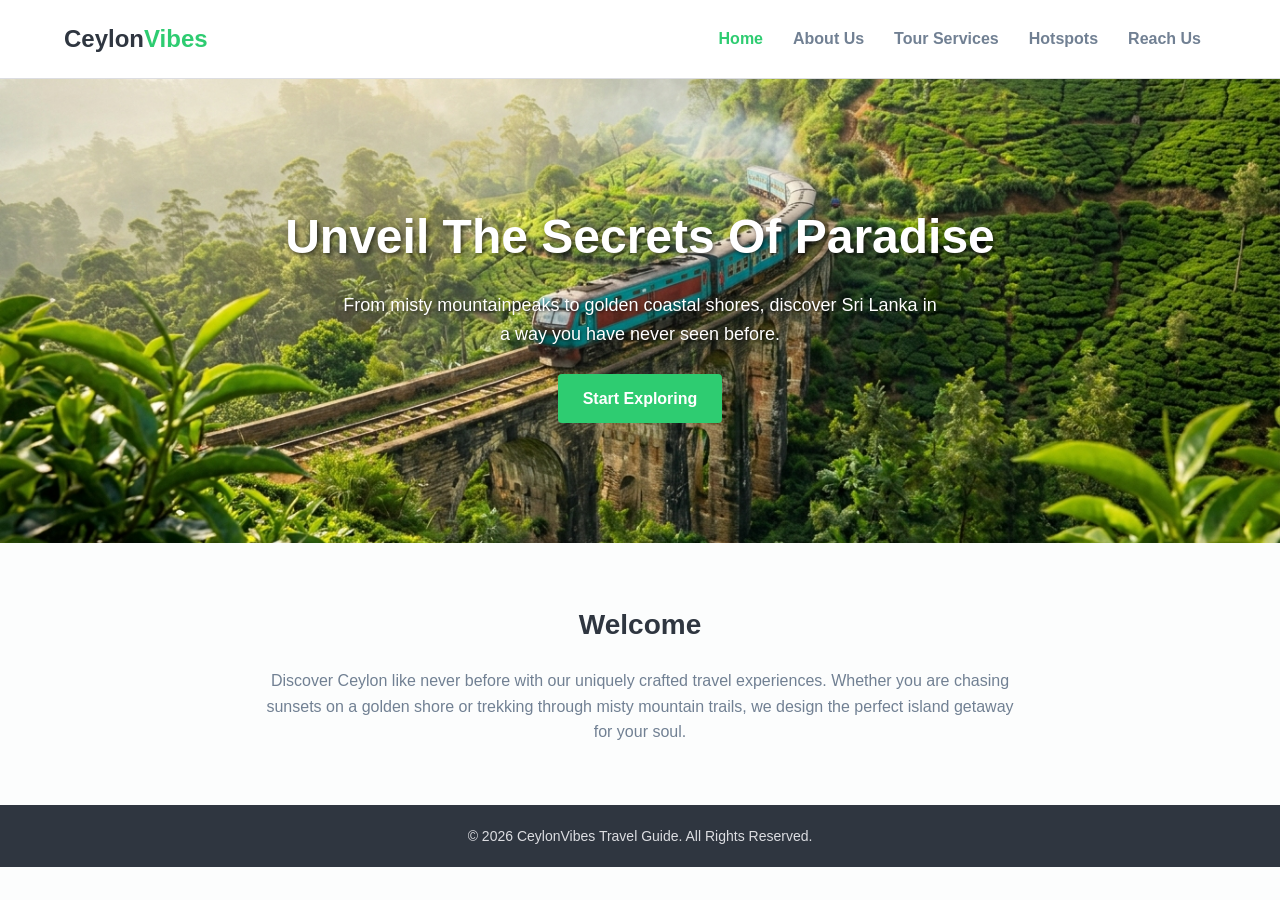
<file: index.html>
<!DOCTYPE html>
<head>
    <meta charset="utf-8">
    <meta name="viewport" content="width=device-width, initial-scale=1.0">
    <title>CeyloneVibes | Gateway to Paradise</title>
    <link rel="stylesheet" type="text/css" href="css/index.css">
</head>
<body>
    
    <!-- Main site navigation -->
    <header class="cv-global-header">
        <button id="menu-toggle" class="cv-hamburger-btn">☰</button>
        <div class="cv-brand-identity">
            <h2>Ceylon<span>Vibes</span></h2>
        </div>
        <nav class="cv-navigation-bar">
            <ul class="cv-nav-menu">
                <li><a href="index.html" class="cv-menu-link active-page">Home</a></li>
                <li><a href="about.html" class="cv-menu-link">About Us</a></li>
                <li><a href="services.html" class="cv-menu-link">Tour Services</a></li>
                <li><a href="destinations.html" class="cv-menu-link">Hotspots</a></li>
                <li><a href="contact.html" class="cv-menu-link">Reach Us</a></li>
            </ul>
        </nav>    
    </header>

    <div id="nav-links" class="cv-sidebar-menu">
        <div class="sidebar-header">
            <h3>MENU</h3>
            <button id="menu-close" class="close-btn">×</button>
        </div>
        <ul>
            <li><a href="index.html" class="active-sidebar">Home</a></li>
            <li><a href="about.html">About Us</a></li>
            <li><a href="services.html">Tour Services</a></li>
            <li><a href="destinations.html">Hotspots</a></li>
            <li><a href="contact.html">Reach Us</a></li>
        </ul>
    </div>

    <div id="menu-overlay" class="cv-menu-overlay"></div>

    <!-- Main hero section with background photo -->
    <section class="cv-travel-showcase">
        <div class="cv-travel-inside">
            <h1>Unveil The Secrets Of Paradise</h1>
            <p>From misty mountainpeaks to golden coastal shores, discover Sri Lanka in a way you have never seen before.</p>
            <a href="destinations.html" class="cv-travel-btn">Start Exploring</a>
        </div>
    </section>

    <!-- Welcome message and intro copywritting-->
    <main class="cv-homepage-main-content">
        <div class="cv-intro-container">
            <h3>Welcome</h3>
            <p>Discover Ceylon like never before with our uniquely crafted travel experiences. Whether you are chasing sunsets on a golden shore or trekking through misty mountain trails, we design the perfect island getaway for your soul.</p>
        </div>
    </main>

    <!-- footer -->
    <footer class="cv-main-footer">
        <p>&copy; 2026 CeylonVibes Travel Guide. All Rights Reserved.</p>
    </footer>
    
    <script src="./JS/script.js"></script>

</body>
</html>
</file>
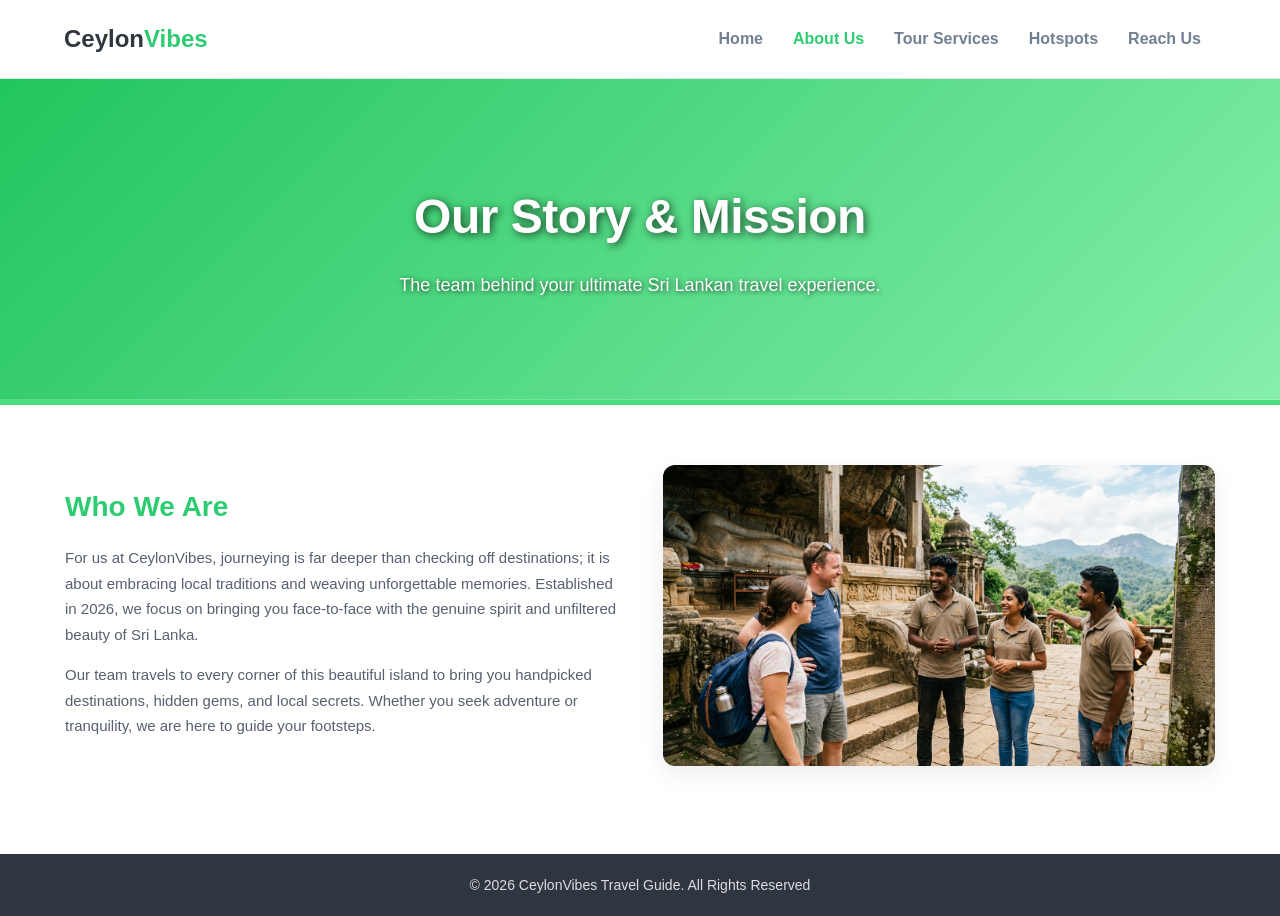
<file: about.html>
<!DOCTYPE html>
<head>
    <meta charset="utf-8">
    <meta name="viewport" content="width=device-width, initial-scale=1.0">
    <title>About Our Journey | CeyloneVibes</title>
    <link rel="stylesheet" type="text/css" href="css/about.css">
</head>
<body>

    <header class="cv-global-header">
        <button id="menu-toggle" class="cv-hamburger-btn">☰</button>

        <div class="cv-brand-identity">
            <h2>Ceylon<span>Vibes</span></h2>
        </div>
        <nav class="cv-navigation-bar">
            <ul class="cv-nav-menu">
                <li><a href="index.html" class="cv-menu-link">Home</a></li>
                <li><a href="about.html" class="cv-menu-link active-page">About Us</a></li>
                <li><a href="services.html" class="cv-menu-link">Tour Services</a></li>
                <li><a href="destinations.html" class="cv-menu-link">Hotspots</a></li>
                <li><a href="contact.html" class="cv-menu-link">Reach Us</a></li>
            </ul>
        </nav>
    </header>

    <div id="nav-links" class="cv-sidebar-menu">
        <div class="sidebar-header">
            <h3>MENU</h3>
            <button id="menu-close" class="close-btn">×</button>
        </div>
        <ul>
            <li><a href="index.html">Home</a></li>
            <li><a href="about.html" class="active-sidebar">About Us</a></li>
            <li><a href="services.html">Tour Services</a></li>
            <li><a href="destinations.html">Hotspots</a></li>
            <li><a href="contact.html">Reach Us</a></li>
        </ul>
    </div>

    <div id="menu-overlay" class="cv-menu-overlay"></div>

   <section class="cv-storyline-header" >
        <div class="cv-storyline-text">
            <h1>Our Story & Mission</h1>
            <p>The team behind your ultimate Sri Lankan travel experience.</p>

        </div>
    </section>

    <main class="cv-about-content-hub">
        <div class="cv-about-split-container">
            <div class="cv-about-info-block">
                <h3>Who We Are</h3>
                <p>For us at CeylonVibes, journeying is far deeper than checking off destinations; it is about embracing local traditions and weaving unforgettable memories. Established in 2026, we focus on bringing you face-to-face with the genuine spirit and unfiltered beauty of Sri Lanka.</p>
                <p>Our team travels to every corner of this beautiful island to bring you handpicked destinations, hidden gems, and local secrets. Whether you seek adventure or tranquility, we are here to guide your footsteps.</p>
            </div>
            
            <div class="cv-about-visual-block">
                <img src="Images/about-us.jpg" alt="Exploring Sri Lanka with CeyloneVibes">
            </div>
        </div>
    </main>

    <footer class="cv-main-footer">
        <p>&copy; 2026 CeylonVibes Travel Guide. All Rights Reserved</p>
    </footer>

    <script src="./JS/script.js"></script>

</body>
</html>
</file>
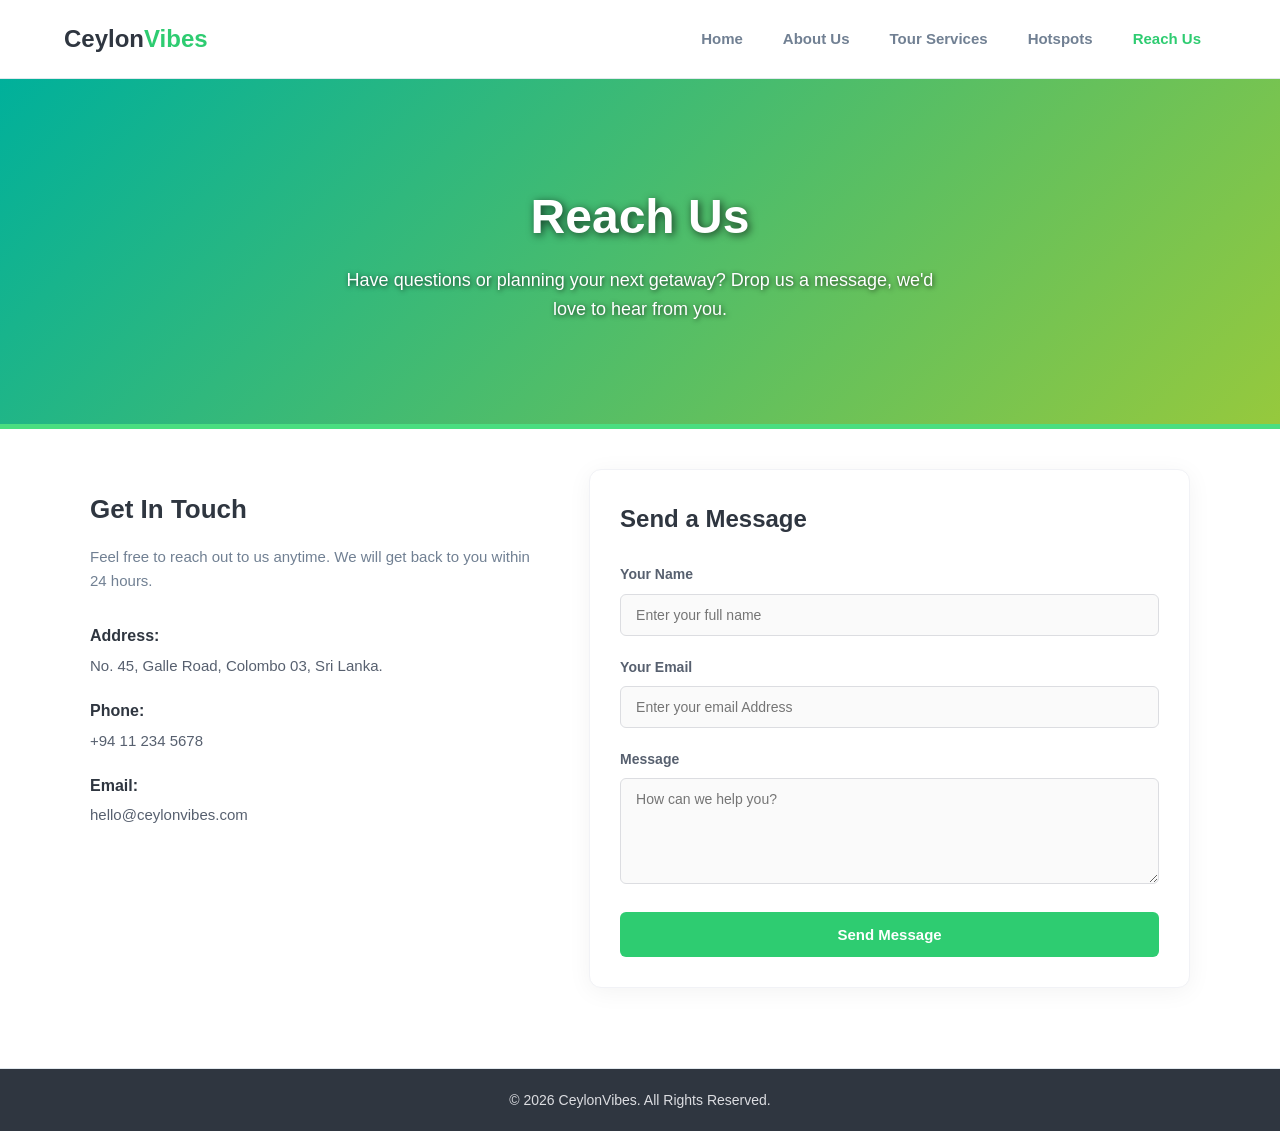
<file: contact.html>
<!DOCTYPE html>
<head>
    <meta charset="UTF-8">
    <meta name="viewport" content="width=device-width, initial-scale=1.0">
    <title>Reach Us | CeyloneVibes</title>
    <link rel="stylesheet" href="css/contact.css">
</head>
<body>

    <header class="cv-global-header">
        <button id="menu-toggle" class="cv-hamburger-btn">☰</button>

        <div class="cv-brand-identity">
            <h2>Ceylon<span>Vibes</span></h2>
        </div>
        <nav class="cv-navigation-bar">
            <ul class="cv-nav-menu">
                <li><a href="index.html" class="cv-menu-link">Home</a></li>
                <li><a href="about.html" class="cv-menu-link">About Us</a></li>
                <li><a href="services.html" class="cv-menu-link">Tour Services</a></li>
                <li><a href="destinations.html" class="cv-menu-link">Hotspots</a></li>                
                <li><a href="contact.html" class="cv-menu-link active-page">Reach Us</a></li>
            </ul>
        </nav>
    </header>

    <div class="cv-sidebar-menu">
        <div class="sidebar-header">
            <h3>MENU</h3>
            <button class="close-btn">×</button>
        </div>
        <ul>
            <li><a href="index.html">Home</a></li>
            <li><a href="about.html">About Us</a></li>
            <li><a href="services.html">Tour Services</a></li>
            <li><a href="destinations.html">Hotspots</a></li>
            <li><a href="contact.html" class="active-sidebar">Reach Us</a></li>
        </ul>
    </div>

    <div class="cv-menu-overlay"></div>

    <section class="cv-contact-hero">
        <div class="cv-contact-hero-txt">
            <h1>Reach Us</h1>
            <p>Have questions or planning your next getaway? Drop us a message, we'd love to hear from you.</p>
        </div>
    </section>

    <main class="cv-contact-hub">
        <div class="cv-contact-container">

            <div class="cv-contact-info">
                <h2>Get In Touch</h2>
                <p>Feel free to reach out to us anytime. We will get back to you within 24 hours.</p>

                <div class="cv-info-details">
                    <div class="cv-info-item">
                        <strong>Address:</strong>
                        <p>No. 45, Galle Road, Colombo 03, Sri Lanka.</p>
                    </div>
                    <div class="cv-info-item">
                        <strong>Phone:</strong>
                        <p>+94 11 234 5678</p>
                    </div>
                    <div class="cv-info-item">
                        <strong>Email:</strong>
                        <p>hello@ceylonvibes.com</p>
                    </div>
                </div>
            </div>

            <div class="cv-contact-form-wrapper">
                <h2>Send a Message</h2>
                <form action="#" class="cv-content-form">
                    <div class="cv-form-group">
                        <label for="name">Your Name</label>
                        <input type="text" id="name" placeholder="Enter your full name" required>
                    </div>

                    <div class="cv-form-group">
                        <label for="email">Your Email</label>
                        <input type="email" id="email" placeholder="Enter your email Address" required>
                    </div>

                    <div class="cv-form-group">
                        <label for="message">Message</label>
                        <textarea id="message" rows="5" placeholder="How can we help you?" required></textarea>
                    </div>

                    <button type="submit" class="cv-submit-btn">Send Message</button>
                </form>
            </div>
        </div>
    </main>

    <footer class="cv-main-footer">
        <p>&copy; 2026 CeylonVibes. All Rights Reserved.</p>
    </footer>

    <script src="./JS/script.js"></script>

</body>
</html>
</file>
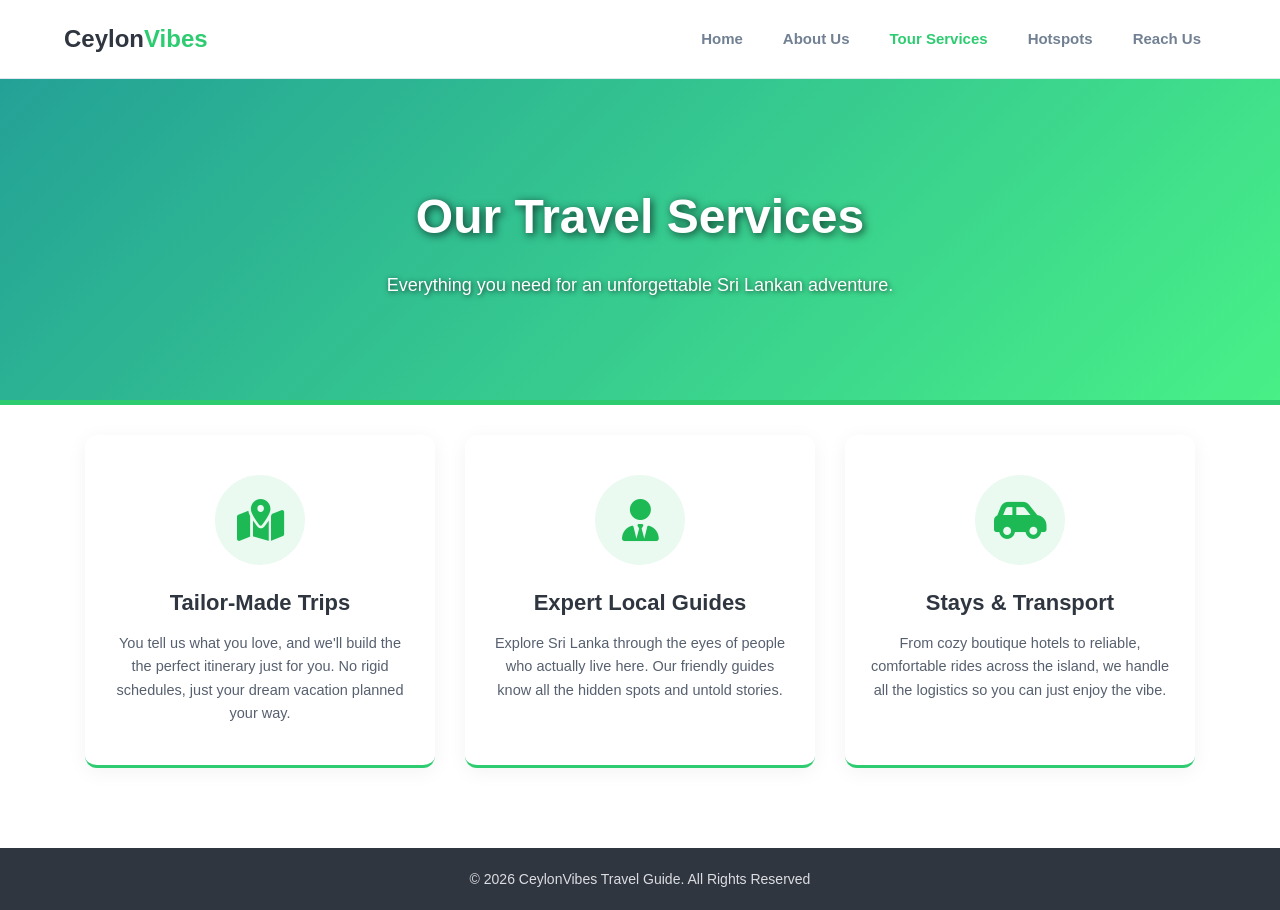
<file: services.html>
<!DOCTYPE html>
<head>
    <meta charset="UTF-8">
    <meta name="viewport" content="width=device-width, initial-scale=1.0">
    <title>Our Services | CeyloneVibes</title>
  <link rel="stylesheet" href="https://cdnjs.cloudflare.com/ajax/libs/font-awesome/6.5.2/css/all.min.css">
  <link rel="stylesheet" href="css/services.css">
</head>
<body>

     <!-- Main site navigation -->
    <header class="cv-global-header">
        <button id="menu-toggle" class="cv-hamburger-btn">☰</button>
        
        <div class="cv-brand-identity">
            <h2>Ceylon<span>Vibes</span></h2>
        </div>
        <nav class="cv-navigation-bar">
            <ul class="cv-nav-menu">
                <li><a href="index.html" class="cv-menu-link">Home</a></li>
                <li><a href="about.html" class="cv-menu-link">About Us</a></li>
                <li><a href="services.html" class="cv-menu-link active-page">Tour Services</a></li>
                <li><a href="destinations.html" class="cv-menu-link">Hotspots</a></li>
                <li><a href="contact.html" class="cv-menu-link">Reach Us</a></li>
            </ul>
        </nav>    
    </header>

    <div class="cv-sidebar-menu">
        <div class="sidebar-header">
            <h3>MENU</h3>
            <button class="close-btn">×</button>
        </div>
        <ul>
            <li><a href="index.html">Home</a></li>
            <li><a href="about.html">About Us</a></li>
            <li><a href="services.html" class="active-sidebar">Tour Services</a></li>
            <li><a href="destinations.html">Hotspots</a></li>
            <li><a href="contact.html">Reach Us</a></li>
        </ul>
    </div>

    <div class="cv-menu-overlay"></div>
    <!-- Services Hero Banner -->
    <section class="cv-service-hero">
        <div class="cv-service-hero-txt">
            <h1>Our Travel Services</h1>
            <p>Everything you need for an unforgettable Sri Lankan adventure.</p>
        </div>
    </section> 

    <!-- Main Services Area -->
    <main class="cv-service-hub">
        <div class="cv-service-grid">

            <!-- Card 1 -->
            <div class="cv-service-card">
                <div class="cv-icon-box">
                    <i class="fa-solid fa-map-location-dot"></i>
                </div>    
                <h3>Tailor-Made Trips</h3>
                <p>You tell us what you love, and we'll build the the perfect itinerary just for you. No rigid schedules, just your dream vacation planned your way.</p>
            </div>
            
            <!-- Card 2 -->
            <div class="cv-service-card">
                <div class="cv-icon-box">
                     <i class="fa-solid fa-user-tie"></i>
                </div>
                <h3>Expert Local Guides</h3>
                <p>Explore Sri Lanka through the eyes of people who actually live here. Our friendly guides know all the hidden spots and untold stories.</p>
            </div>

            <!-- Card 3 -->
            <div class="cv-service-card">
                <div class="cv-icon-box">
                    <i class="fa-solid fa-car-side"></i>
                </div>
                <h3>Stays & Transport</h3>
                <p>From cozy boutique hotels to reliable, comfortable rides across the island, we handle all the logistics so you can just enjoy the vibe.</p>
            </div>

        </div>   
    </main>

    <!-- footer -->
    <footer class="cv-main-footer">
        <p>&copy; 2026 CeylonVibes Travel Guide. All Rights Reserved</p>
    </footer>

    <script src="./JS/script.js"></script>

</body>
</html>
</file>
<file: css/index.css>
/* Base settings */
* {
    margin: 0;
    padding: 0;
    box-sizing: border-box;
    font-family: 'Segoe UI', 'Segoe UI', Tahoma, Geneva, Verdana, sans-serif;
}

body {
    background-color: #fcfdfd;
    color: #2f3640;
    line-height: 1.6;
}

/* Header and navigation bar */
.cv-global-header {
    display: flex;
    justify-content: space-between;
    align-items: center;
    padding: 20px 5%;
    background-color: #ffffff;
    border-bottom: 1px solid #dcdde1;
}

.cv-brand-identity h2 {
    color: #2f3640;
}

.cv-brand-identity h2 span {
    color: #2ecc71; 
}

.cv-nav-menu {
    display: flex;
    list-style: none;
}

.cv-menu-link {
    text-decoration: none;
    color: #718093;
    padding: 10px 15px;
    font-weight: bold;
}

.cv-menu-link:hover, .active-page {
    color: #2ecc71;
}

/* Hero cover */
.cv-travel-showcase {
    background-image: url('https://omalya19.github.io/CeylonVibes/Images/ella.jpg');
    background-size: cover;          
    background-position: center;      
    background-repeat: no-repeat;     
    color: #ffffff;
    text-align: center;               
    padding: 120px 20px; 
    overflow-clip-margin: content-box;
    overflow: clip;             
}

.cv-travel-inside h1 {
    font-size: 48px;
    margin-bottom: 15px;
    text-shadow: 2px 2px 4px rgba(0,0,0,0.6); 
}

.cv-travel-inside p {
    font-size: 18px;
    color: #ffffff;
    max-width: 600px;
    margin: 0 auto 25px auto; 
    text-shadow: 1px 1px 3px rgba(0,0,0,0.6); 
}

.cv-travel-btn {
    display: inline-block;
    text-decoration: none;
    background-color: #2ecc71;
    color: #ffffff;
    padding: 12px 25px;
    border-radius: 4px;
    font-weight: bold;
}

/* Central body content */
.cv-homepage-main-content {
    padding: 60px 20px;
    text-align: center;
}

.cv-intro-container h3 {
    font-size: 28px;
    margin-bottom: 20px;
}

.cv-intro-container p {
    font-size: 16px;
    line-height: 1.6;
    color: #718093;
    max-width: 750px;
    margin: 0 auto;
}

/* Footer */
.cv-main-footer {
    background-color: #2f3640;
    color: #dcdde1;
    text-align: center;
    padding: 20px;
    font-size: 14px;
}

/* Mobile View */
.cv-hamburger-btn, .cv-sidebar-menu, .cv-menu-overlay {
    display: none;
}

@media (max-width: 768px) {
    .cv-nav-menu {
        display: none !important;
    }

    .cv-global-header {
        position: relative;
        justify-content: center;
        padding: 15px 20px;
    }

    .cv-hamburger-btn {
        display: block;
        font-size: 26px;
        background: none;
        border: none;
        color: #2f3640;
        cursor: pointer;
        position: absolute;
        left: 20px;
        top: 50%;
        transform: translateY(-50%);
    }

    .cv-sidebar-menu {
        display: block;
        position: fixed;
        top: 0;
        left: -280px; 
        width: 280px;
        height: 100%;
        background-color: #ffffff; /* Clean White */
        z-index: 99999;
        transition: left 0.3s ease-in-out;
        box-shadow: 2px 0 10px rgba(0,0,0,0.1);
        overflow-y: auto;
    }

    .cv-sidebar-menu.active {
        left: 0;
    }

    .sidebar-header {
        display: flex;
        justify-content: space-between;
        align-items: center;
        padding: 20px;
        border-bottom: 1px solid #dcdde1;
        background-color: #ffffff;
    }

    .sidebar-header h3 {
        margin: 0;
        font-size: 16px;
        font-weight: bold;
        color: #2f3640;
        letter-spacing: 1px;
    }

    .close-btn {
        font-size: 28px;
        background: none;
        border: none;
        color: #718093;
        cursor: pointer;
        line-height: 1;
    }

    .cv-sidebar-menu ul {
        list-style: none;
        padding: 0;
        margin: 0;
    }

    .cv-sidebar-menu ul li {
        border-bottom: 1px solid #f5f6fa;
    }

    .cv-sidebar-menu ul li a {
        display: block;
        padding: 16px 20px;
        color: #718093; 
        text-decoration: none;
        font-size: 14px;
        font-weight: bold;
        letter-spacing: 0.5px;
        transition: all 0.2s ease;
    }

    .cv-sidebar-menu ul li a:hover, .active-sidebar {
        background-color: #f5f6fa;
        color: #2ecc71 !important; /* CeylonVibes Green */
        border-left: 4px solid #2ecc71; 
        padding-left: 16px;
    }

    .cv-menu-overlay {
        position: fixed;
        top: 0;
        left: 0;
        width: 100%;
        height: 100%;
        background-color: rgba(0, 0, 0, 0.3);
        z-index: 99998;
        display: none;
    }

    .cv-menu-overlay.active {
        display: block;
    }
}
</file>
<file: css/about.css>
/* Base settings & Global Reset */
* {
    margin: 0;
    padding: 0;
    box-sizing: border-box;
    font-family: 'Segoe UI', Tahoma, Geneva, Verdana, sans-serif;
}

body {
    background-color: #fcfdfd;
    color: #2f3640;
    line-height: 1.6;
}

/* Header and Navigation Bar */
.cv-global-header {
    display: flex;
    justify-content: space-between;
    align-items: center;
    padding: 20px 5%;
    background-color: #ffffff;
    border-bottom: 1px solid #e1e8ed;
    width: 100%;
}

.cv-brand-identity h2 {
    color: #2f3640;
    font-size: 24px;
}

.cv-brand-identity h2 span {
    color: #2ecc71; 
}

.cv-navigation-bar {
    display: block;
}

.cv-nav-menu {
    display: flex;
    list-style: none;
}

.cv-menu-link {
    text-decoration: none;
    color: #718093;
    padding: 10px 15px;
    font-weight: bold;
}

.cv-menu-link:hover, .active-page {
    color: #2ecc71;
}

/* About Page Title Section */
.cv-storyline-header {
    background-image: linear-gradient(135deg, #22c55e, #86efac); 
    background-size: cover;
    border-bottom: 5px solid #4ade80;
    background-position: center;
    background-repeat: no-repeat;
    color: #ffffff;
    text-align: center;
    padding: 100px 20px; 
    width: 100%;
    clear: both;
}

.cv-storyline-text h1 {
    font-size: 48px;
    margin-bottom: 15px;
    font-weight: 700;
    color: #ffffff !important;
    letter-spacing: -0.5px;
    text-shadow: 2px 2px 8px rgba(0, 0, 0, 0.7); 
}

.cv-storyline-text p {
    font-size: 18px;
    color: #ffffff !important;
    max-width: 650px;
    margin: 0 auto;
    text-shadow: 1px 1px 5px rgba(0, 0, 0, 0.7);
}

/* Main Content Hub */
.cv-about-content-hub {
    padding: 60px 20px 80px 20px;
    background-color: #ffffff;
    clear: both;
}

.cv-about-split-container {
    max-width: 1150px;
    margin: 0 auto;
    display: flex;
    align-items: center;
    gap: 45px;
    flex-wrap: wrap;
}

.cv-about-info-block {
    flex: 1;
    min-width: 300px;
}

.cv-about-info-block h3 {
    color: #2ecc71; 
    font-size: 28px;
    margin-bottom: 15px;
}

.cv-about-info-block p {
    color: #57606f;
    line-height: 1.7;
    margin-bottom: 15px;
    font-size: 15px;
}

.cv-about-visual-block {
    flex: 1;
    min-width: 300px;
    text-align: center;
}

.cv-about-visual-block img {
    max-width: 100%;
    height: auto;
    border-radius: 12px;
    box-shadow: 0 8px 25px rgba(0,0,0,0.08);
}

/* Footer */
.cv-main-footer {
    background-color: #2f3640;
    color: #dcdde1;
    text-align: center;
    padding: 20px;
    font-size: 14px;
    clear: both;
}

/* Mobile View */
.cv-hamburger-btn, .cv-sidebar-menu, .cv-menu-overlay {
    display: none;
}

@media (max-width: 768px) {
    .cv-nav-menu {
        display: none !important;
    }

    .cv-global-header {
        position: relative;
        justify-content: center;
        padding: 15px 20px;
    }

    .cv-hamburger-btn {
        display: block;
        font-size: 26px;
        background: none;
        border: none;
        color: #2f3640;
        cursor: pointer;
        position: absolute;
        left: 20px;
        top: 50%;
        transform: translateY(-50%);
    }

    .cv-sidebar-menu {
        display: block;
        position: fixed;
        top: 0;
        left: -280px; 
        width: 280px;
        height: 100%;
        background-color: #ffffff; 
        z-index: 99999;
        transition: left 0.3s ease-in-out;
        box-shadow: 2px 0 10px rgba(0,0,0,0.1);
        overflow-y: auto;
    }

    .cv-sidebar-menu.active {
        left: 0;
    }

    .sidebar-header {
        display: flex;
        justify-content: space-between;
        align-items: center;
        padding: 20px;
        border-bottom: 1px solid #dcdde1;
        background-color: #ffffff;
    }

    .sidebar-header h3 {
        margin: 0;
        font-size: 16px;
        font-weight: bold;
        color: #2f3640;
        letter-spacing: 1px;
    }

    .close-btn {
        font-size: 28px;
        background: none;
        border: none;
        color: #718093;
        cursor: pointer;
        line-height: 1;
    }

    .cv-sidebar-menu ul {
        list-style: none;
        padding: 0;
        margin: 0;
    }

    .cv-sidebar-menu ul li {
        border-bottom: 1px solid #f5f6fa;
    }

    .cv-sidebar-menu ul li a {
        display: block;
        padding: 16px 20px;
        color: #718093; 
        text-decoration: none;
        font-size: 14px;
        font-weight: bold;
        letter-spacing: 0.5px;
        transition: all 0.2s ease;
    }

    .cv-sidebar-menu ul li a:hover, .active-sidebar {
        background-color: #f5f6fa;
        color: #2ecc71 !important; 
        border-left: 4px solid #2ecc71; 
        padding-left: 16px;
    }

    .cv-menu-overlay {
        position: fixed;
        top: 0;
        left: 0;
        width: 100%;
        height: 100%;
        background-color: rgba(0, 0, 0, 0.3);
        z-index: 99998;
        display: none;
    }

    .cv-menu-overlay.active {
        display: block;
    }
}
</file>
<file: css/contact.css>
/* Global Reset */
* {
    margin: 0;
    padding: 0;
    box-sizing: border-box;
    font-family: 'Segoe UI', Tahoma, Geneva, Verdana, sans-serif;
}

body {
    background-color: #ffffff;
    color: #2f3640;
    line-height: 1.6;
}

/* Header & Navigation Bar */
.cv-global-header {
    display: flex;
    justify-content: space-between;
    align-items: center;
    padding: 20px 5%;
    background-color: #ffffff;
    border-bottom: 1px solid #e1e8ed;
}

.cv-brand-identity h2 { 
    font-size: 24px; 
    font-weight: 700; 
    color: #2f3640; 
}

.cv-brand-identity h2 span { 
    color: #2ecc71; 
}

.cv-nav-menu { 
    display: flex; 
    list-style: none; 
    gap: 10px; 
}

.cv-menu-link { 
    text-decoration: none; 
    color: #718093; 
    padding: 10px 15px; 
    font-weight: bold; 
    font-size: 15px; 
}

.cv-menu-link:hover, .active-page { 
    color: #2ecc71; 
}

/* Contact Hero Banner */
.cv-contact-hero {
    text-align: center;
    padding: 100px 20px;
    background: linear-gradient(135deg,#00b09b,#96c93d);
    border-bottom: 5px solid #4ade80;
}

.cv-contact-hero-txt h1 { 
    font-size: 48px; 
    font-weight: 700; 
    color: #ffffff; 
    margin-bottom: 10px; 
    text-shadow: 2px 2px 8px rgba(0, 0, 0, 0.7); 
}

.cv-contact-hero-txt p { 
    font-size: 18px; 
    color: #ffffff; 
    max-width: 600px; 
    margin: 0 auto;
    text-shadow: 1px 1px 5px rgba(0, 0, 0, 0.7); 
}

/* Main Contact */
.cv-contact-hub {
    padding: 40px 20px 80px 20px;
}

.cv-contact-container {
    max-width: 1100px;
    margin: 0 auto;
    display: flex;
    gap: 50px;
    background: #ffffff;
}

/* Left Column: Info Details */
.cv-contact-info {
    flex: 1;
    padding: 20px 0;
}

.cv-contact-info h2 {
    font-size: 26px;
    color: #2f3640;
    margin-bottom: 15px;
}

.cv-contact-info p {
    color: #718093;
    font-size: 15px;
    margin-bottom: 30px;
}

.cv-info-details {
    display: flex;
    flex-direction: column;
    gap: 20px;
}

.cv-info-item strong {
    font-size: 16px;
    color: #2f3640;
    display: block;
    margin-bottom: 5px;
}

.cv-info-item p {
    color: #57606f;
    margin: 0;
}

/* Right Column: Contact Form Styling */
.cv-contact-form-wrapper {
    flex: 1.2;
    background: #ffffff;
    padding: 30px;
    border-radius: 12px;
    box-shadow: 0 4px 25px rgba(0, 0, 0, 0.05); /* ලස්සන Soft Shadow එකක් */
    border: 1px solid #f1f2f6;
}

.cv-contact-form-wrapper h2 {
    font-size: 24px;
    color: #2f3640;
    margin-bottom: 25px;
}

.cv-form-group {
    margin-bottom: 20px;
}

.cv-form-group label {
    display: block;
    font-size: 14px;
    font-weight: 600;
    color: #57606f;
    margin-bottom: 8px;
}

.cv-form-group input, 
.cv-form-group textarea {
    width: 100%;
    padding: 12px 15px;
    font-size: 14px;
    border: 1px solid #dcdde1;
    border-radius: 6px;
    background-color: #fafafa;
    color: #2f3640;
    transition: all 0.3s ease;
}

/* Input Focus Effect */
.cv-form-group input:focus, 
.cv-form-group textarea:focus {
    border-color: #e74c3c;
    background-color: #ffffff;
    outline: none;
    box-shadow: 0 0 8px rgba(231, 76, 60, 0.15);
}

/* Submit Button */
.cv-submit-btn {
    width: 100%;
    background-color: #2ecc71;
    color: #ffffff;
    border: none;
    padding: 14px;
    font-size: 15px;
    font-weight: bold;
    border-radius: 6px;
    cursor: pointer;
    transition: background-color 0.3s ease;
}

.cv-submit-btn:hover {
    background-color: #27ae60;
}

/* Footer Section */
.cv-main-footer { 
    background-color: #2f3640; 
    color: #dcdde1; 
    text-align: center; 
    padding: 20px; 
    font-size: 14px; 
    border-top: 1px solid #e1e8ed; 
}

/* Responsive Grid (For Mobile Phones & Tablets) */
@media (max-width: 800px) {
    .cv-contact-container {
        flex-direction: column;
        gap: 40px;
    }
    .cv-contact-form-wrapper {
        padding: 20px;
    }
}

/* Mobile View */
.cv-hamburger-btn, .cv-sidebar-menu, .cv-menu-overlay {
    display: none;
}

@media (max-width: 768px) {
    .cv-nav-menu {
        display: none !important;
    }

    .cv-global-header {
        position: relative;
        justify-content: center;
        padding: 15px 20px;
    }

    .cv-hamburger-btn {
        display: block !important;
        font-size: 28px;
        background: none;
        border: none;
        color: #2f3640;
        cursor: pointer;
        position: absolute;
        left: 20px;
        top: 50%;
        transform: translateY(-50%);
        z-index: 9999;
    }

    .cv-sidebar-menu {
        display: block;
        position: fixed;
        top: 0;
        left: -280px; 
        width: 280px;
        height: 100%;
        background-color: #ffffff; 
        z-index: 99999;
        transition: left 0.3s ease-in-out;
        box-shadow: 2px 0 10px rgba(0,0,0,0.1);
        overflow-y: auto;
    }

    .cv-sidebar-menu.active {
        left: 0 !important;
    }

    .sidebar-header {
        display: flex;
        justify-content: space-between;
        align-items: center;
        padding: 20px;
        border-bottom: 1px solid #dcdde1;
        background-color: #ffffff;
    }

    .sidebar-header h3 {
        margin: 0;
        font-size: 16px;
        font-weight: bold;
        color: #2f3640;
        letter-spacing: 1px;
    }

    .close-btn {
        font-size: 28px;
        background: none;
        border: none;
        color: #718093;
        cursor: pointer;
        line-height: 1;
    }

    .cv-sidebar-menu ul {
        list-style: none;
        padding: 0;
        margin: 0;
    }

    .cv-sidebar-menu ul li {
        border-bottom: 1px solid #f5f6fa;
    }

    .cv-sidebar-menu ul li a {
        display: block;
        padding: 16px 20px;
        color: #718093; 
        text-decoration: none;
        font-size: 14px;
        font-weight: bold;
        letter-spacing: 0.5px;
        transition: all 0.2s ease;
    }

    .cv-sidebar-menu ul li a:hover, .active-sidebar {
        background-color: #f5f6fa;
        color: #2ecc71 !important; 
        border-left: 4px solid #2ecc71; 
        padding-left: 16px;
    }

    .cv-menu-overlay {
        position: fixed;
        top: 0;
        left: 0;
        width: 100%;
        height: 100%;
        background-color: rgba(0, 0, 0, 0.3);
        z-index: 99998;
        display: none;
    }

    .cv-menu-overlay.active {
        display: block !important;
    }

    .cv-contact-container {
        flex-direction: column;
        gap: 30px;
        padding: 0 10px;
    }

    .cv-contact-form-wrapper {
        padding: 20px;
    }

    .cv-contact-hero-txt h1 {
        font-size: 32px;
    }
    .cv-contact-hero-txt p {
        font-size: 15px;
    }
}
</file>
<file: css/services.css>
* {
    margin: 0;
    padding: 0;
    box-sizing: border-box;
    font-family: 'Segoe UI', Tahoma, Geneva, Verdana, sans-serif;
}

body {
    background-color: #ffffff;
    color: #2f3640;
    line-height: 1.6;
}

/* Header and Navigation Bar */
.cv-global-header {
    display: flex;
    justify-content: space-between;
    align-items: center;
    padding: 20px 5%;
    background-color: #ffffff;
    border-bottom: 1px solid #e1e8ed;
    width: 100%;
}

.cv-brand-identity h2 {
    color: #2f3640;
    font-size: 24px;
    font-weight: 700;
}

.cv-brand-identity h2 span {
    color: #2ecc71; 
}

.cv-navigation-bar {
    display: block;
}

.cv-nav-menu {
    display: flex; 
    list-style: none;
    gap: 10px;
}

.cv-menu-link {
    text-decoration: none; 
    color: #718093;
    padding: 10px 15px;
    font-weight: bold;
    font-size: 15px;
    transition: color 0.3s ease;
}

.cv-menu-link:hover, .active-page {
    color: #2ecc71;
}

/* Hero Banner */
.cv-service-hero{
    background: linear-gradient(135deg,#11998e,#38ef7d);
    padding: 100px 20px;
    text-align: center;
    color: #fff;
    position: relative;
    overflow: hidden;
    border-bottom: 5px solid #2ecc71;
}

.cv-service-hero::before{
    content: "";
    position: absolute;
    top: 0;
    left: 0;
    width: 100%;
    height: 100%;
    background: rgba(255,255,255,0.08);
}

.cv-service-hero-txt{
    position: relative;
    z-index: 2;
}

.cv-service-hero-txt h1{
    font-size: 48px;
    font-weight: 700;
    margin-bottom: 15px;
    color: #ffffff;
    text-shadow: 2px 2px 8px rgba(0, 0, 0, 0.7); 
}

.cv-service-hero-txt p{
    font-size: 18px;
    color: #ffffff;
    text-shadow: 1px 1px 5px rgba(0, 0, 0, 0.7);
}

/* Service Main Hub */
.cv-service-hub {
    padding: 30px 20px 80px 20px;
    background-color: #ffffff;
} 

/* Flex/Grid Wrapper */
.cv-service-grid {
    max-width: 1150px;
    margin: 0 auto;
    display: flex;
    justify-content: center;
    gap: 30px;
    flex-wrap: wrap;
}

/* Icon Circle */
.cv-icon-box{
    width:90px;
    height:90px;
    margin:0 auto 25px;
    background:#eafaf1;
    border-radius:50%;
    display:flex;
    justify-content:center;
    align-items:center;
    transition:0.3s ease;
}

.cv-icon-box i{
    font-size:42px;
    color:#1db954;
}

.cv-service-card:hover .cv-icon-box{
    background:#d4f7e2;
    transform:scale(1.08);
}

/* Individual Service Card */
.cv-service-card {
    background: #ffffff;
    padding: 40px 25px;
    border-radius: 12px;
    flex: 1;
    min-width: 280px;
    max-width: 350px;
    text-align: center;
    box-shadow: 0 4px 20px rgba(0, 0, 0, 0.05);
    border-bottom: 3px solid #2ecc71; 
    transition: transform 0.3s ease, box-shadow 0.3s ease;
}

.cv-service-card:hover{
    transform:translateY(-10px);
    box-shadow:0 15px 35px rgba(46,204,113,.18);
}

/* Icon Box */
.cv-icon-box {
    font-size: 42px;
    margin-bottom: 20px;
} 

.cv-service-card h3 {
    font-size: 22px;
    color: #2f3640;
    margin-bottom: 12px;
    font-weight: 600;
}

.cv-service-card p {
    font-size: 14.5px;
    color: #57606f;
    line-height: 1.6;
}

/* Footer */
.cv-main-footer {
    background-color: #2f3640;
    color: #dcdde1;
    text-align: center;
    padding: 20px;
    font-size: 14px;
    clear: both;
}

/* Mobile View */
.cv-hamburger-btn, .cv-sidebar-menu, .cv-menu-overlay {
    display: none;
}

@media (max-width: 768px) {
    .cv-nav-menu {
        display: none !important;
    }

    .cv-global-header {
        position: relative;
        justify-content: center;
        padding: 15px 20px;
    }

    .cv-hamburger-btn {
        display: block !important;
        font-size: 28px;
        background: none;
        border: none;
        color: #2f3640;
        cursor: pointer;
        position: absolute;
        left: 20px;
        top: 50%;
        transform: translateY(-50%);
        z-index: 9999;
    }

    .cv-sidebar-menu {
        display: block;
        position: fixed;
        top: 0;
        left: -280px; 
        width: 280px;
        height: 100%;
        background-color: #ffffff; 
        z-index: 99999;
        transition: left 0.3s ease-in-out;
        box-shadow: 2px 0 10px rgba(0,0,0,0.1);
        overflow-y: auto;
    }

    .cv-sidebar-menu.active {
        left: 0 !important;
    }

    .sidebar-header {
        display: flex;
        justify-content: space-between;
        align-items: center;
        padding: 20px;
        border-bottom: 1px solid #dcdde1;
        background-color: #ffffff;
    }

    .sidebar-header h3 {
        margin: 0;
        font-size: 16px;
        font-weight: bold;
        color: #2f3640;
        letter-spacing: 1px;
    }

    .close-btn {
        font-size: 28px;
        background: none;
        border: none;
        color: #718093;
        cursor: pointer;
        line-height: 1;
    }

    .cv-sidebar-menu ul {
        list-style: none;
        padding: 0;
        margin: 0;
    }

    .cv-sidebar-menu ul li {
        border-bottom: 1px solid #f5f6fa;
    }

    .cv-sidebar-menu ul li a {
        display: block;
        padding: 16px 20px;
        color: #718093; 
        text-decoration: none;
        font-size: 14px;
        font-weight: bold;
        letter-spacing: 0.5px;
        transition: all 0.2s ease;
    }

    .cv-sidebar-menu ul li a:hover, .active-sidebar {
        background-color: #f5f6fa;
        color: #2ecc71 !important; 
        border-left: 4px solid #2ecc71; 
        padding-left: 16px;
    }

    .cv-menu-overlay {
        position: fixed;
        top: 0;
        left: 0;
        width: 100%;
        height: 100%;
        background-color: rgba(0, 0, 0, 0.3);
        z-index: 99998;
        display: none;
    }

    .cv-menu-overlay.active {
        display: block !important;
    }

    .cv-service-hero-txt h1 {
        font-size: 32px;
    }
    
    .cv-service-hero-txt p {
        font-size: 15px;
    }
}
</file>
